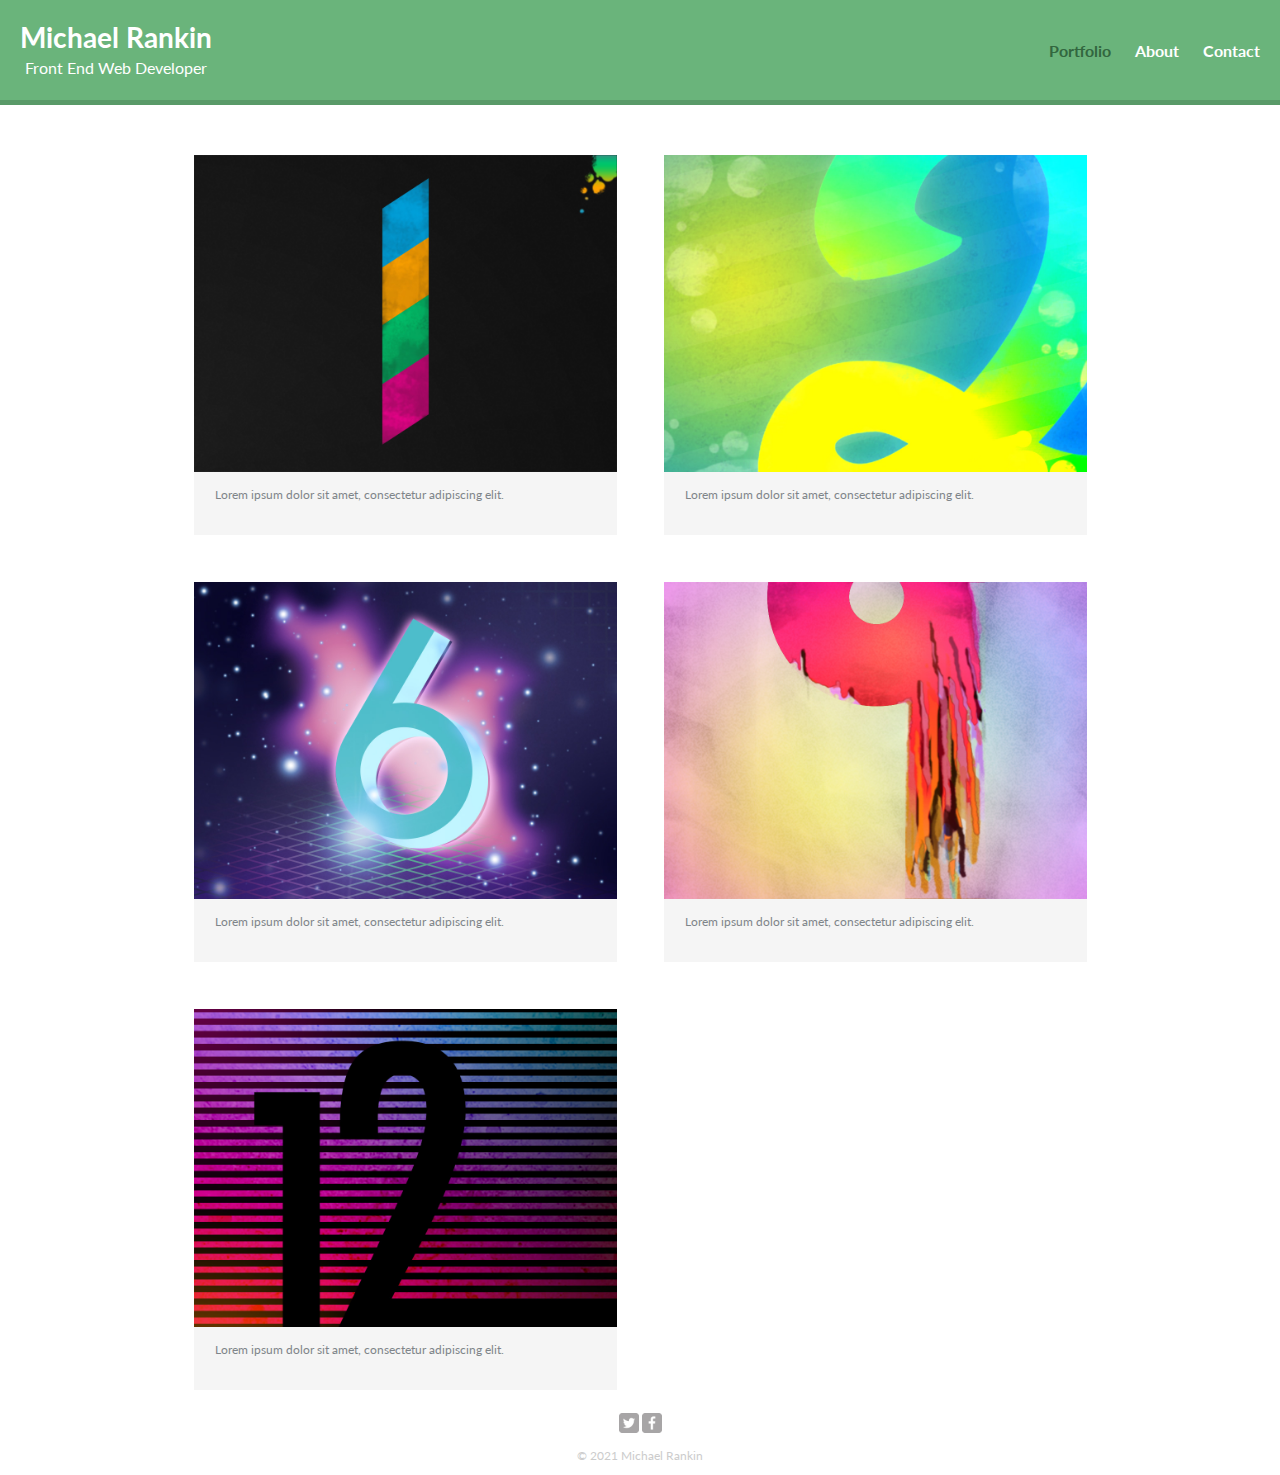
<file: index.html>
<!DOCTYPE html>
<html lang="en">

<head>
  <meta charset="UTF-8">
  <meta http-equiv="X-UA-Compatible" content="IE=edge">
  <meta name="viewport" content="width=device-width, initial-scale=1.0">
  <title>Michael | Front End Web Developer</title>
  <link rel="preconnect" href="https://fonts.googleapis.com">
  <link rel="preconnect" href="https://fonts.gstatic.com" crossorigin>
  <link href="https://fonts.googleapis.com/css2?family=Lato:wght@300;400;700&display=swap" rel="stylesheet">
  <link rel="stylesheet" href="css/main.css">
  <link rel="stylesheet" href="css/responsive.css">
</head>

<body>
  <header>
    <!-- Title for page (clicable for home page) -->
    <a id="logo" href="index.html">
      <h1>Michael Rankin</h1>
      <h2>Front End Web Developer</h2>
    </a>
    <!-- Navigation menu with 3 links -->
    <nav>
      <ul>
        <li><a href="#" class="selected">Portfolio</a></li>
        <li><a href="about.html">About</a></li>
        <li><a href="contact.html">Contact</a></li>
      </ul>
    </nav>
  </header>

  <!-- Gallery Start -->

  <!-- Gallery End -->

  <div id="wrapper">
    <ul id="gallery">
      <li>
        <img src="img/numbers-01.jpg" alt="Number 1">
        <p>Lorem ipsum dolor sit amet, consectetur adipiscing elit.</p>
      </li>
      <li>
        <img src="img/numbers-02.jpg" alt="Number 2">
        <p>Lorem ipsum dolor sit amet, consectetur adipiscing elit.</p>
      </li>
      <li>
        <img src="img/numbers-06.jpg" alt="Number 6">
        <p>Lorem ipsum dolor sit amet, consectetur adipiscing elit.</p>
      </li>
      <li>
        <img src="img/numbers-09.jpg" alt="Number 9">
        <p>Lorem ipsum dolor sit amet, consectetur adipiscing elit.</p>
      </li>
      <li>
        <img src="img/numbers-12.jpg" alt="Number 12">
        <p>Lorem ipsum dolor sit amet, consectetur adipiscing elit.</p>
      </li>
    </ul>
  </div>

  <footer>
    <a href="https://twitter.com" target="_blank"><img class="social-icon" src="img/twitter-wrap.png" alt="Twitter"></a>
    <a href="https://facebook.com" target="_blank"><img class="social-icon" src="img/facebook-wrap.png" alt="Facebook"></a>
    <p>&copy 2021 Michael Rankin</p>
  </footer>

</body>

</html>
</file>
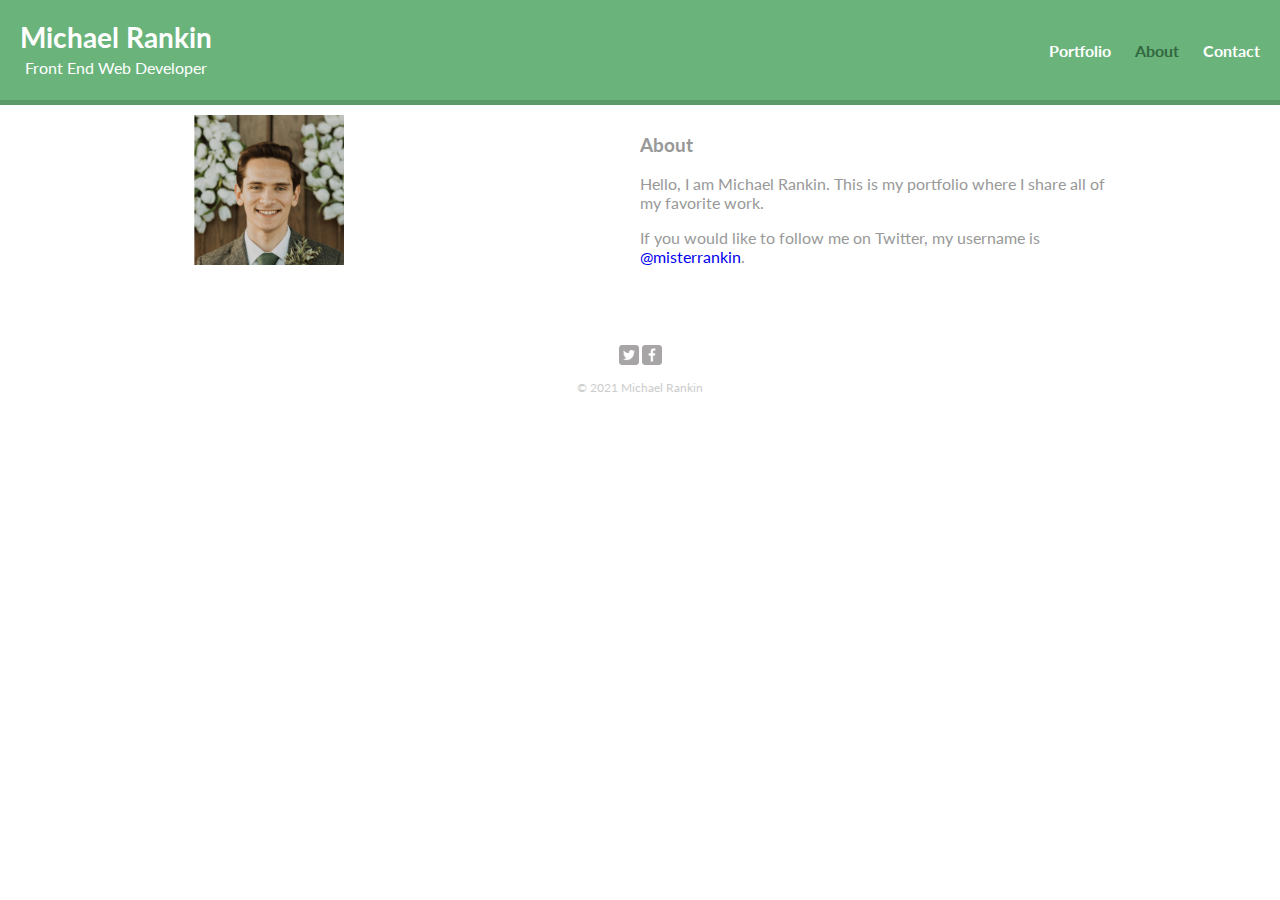
<file: about.html>
<!DOCTYPE html>
<html lang="en">

<head>
  <meta charset="UTF-8">
  <meta http-equiv="X-UA-Compatible" content="IE=edge">
  <meta name="viewport" content="width=device-width, initial-scale=1.0">
  <title>About | Front End Web Developer</title>
  <link rel="preconnect" href="https://fonts.googleapis.com">
  <link rel="preconnect" href="https://fonts.gstatic.com" crossorigin>
  <link href="https://fonts.googleapis.com/css2?family=Lato:wght@300;400;700&display=swap" rel="stylesheet">
  <link rel="stylesheet" href="css/main.css">
  <link rel="stylesheet" href="css/responsive.css">
</head>

<body>
  <header>
    <!-- Title for page (clicable for home page) -->
    <a id="logo" href="index.html">
      <h1>Michael Rankin</h1>
      <h2>Front End Web Developer</h2>
    </a>
    <nav>
      <ul>
        <li><a href="index.html">Portfolio</a></li>
        <li><a class="selected" href="#">About</a></li>
        <li><a href="contact.html">Contact</a></li>
      </ul>
    </nav>
    <!-- Navigation menu with 3 links -->
  </header>

  <div id="wrapper">
    <!-- First column start -->
    <section id="primary">
      <!-- Profile Image -->
      <img class="profile-photo" src="/img/profile.jpg" alt="Profile Picture" width="200px">
    </section>
    <!-- First column end -->

    <!-- Second column start -->
    <section id="secondary">
      <!-- Title -->
      <h3>About</h3>

      <!-- About Paragraph -->
      <p>Hello, I am Michael Rankin. This is my portfolio where I share all of my favorite work.</p>
      <p>If you would like to follow me on Twitter, my username is <a href="https://twitter.com/misterrankin" target="_blank">@misterrankin</a>.</p>

    </section>
    <!-- Second column end -->
  </div>

  <footer>
    <a href="https://twitter.com" target="_blank"><img class="social-icon" src="img/twitter-wrap.png" alt="Twitter"></a>
    <a href="https://facebook.com" target="_blank"><img class="social-icon" src="img/facebook-wrap.png" alt="Facebook"></a>
    <p>&copy 2021 Michael Rankin</p>
  </footer>

</body>

</html>
</file>
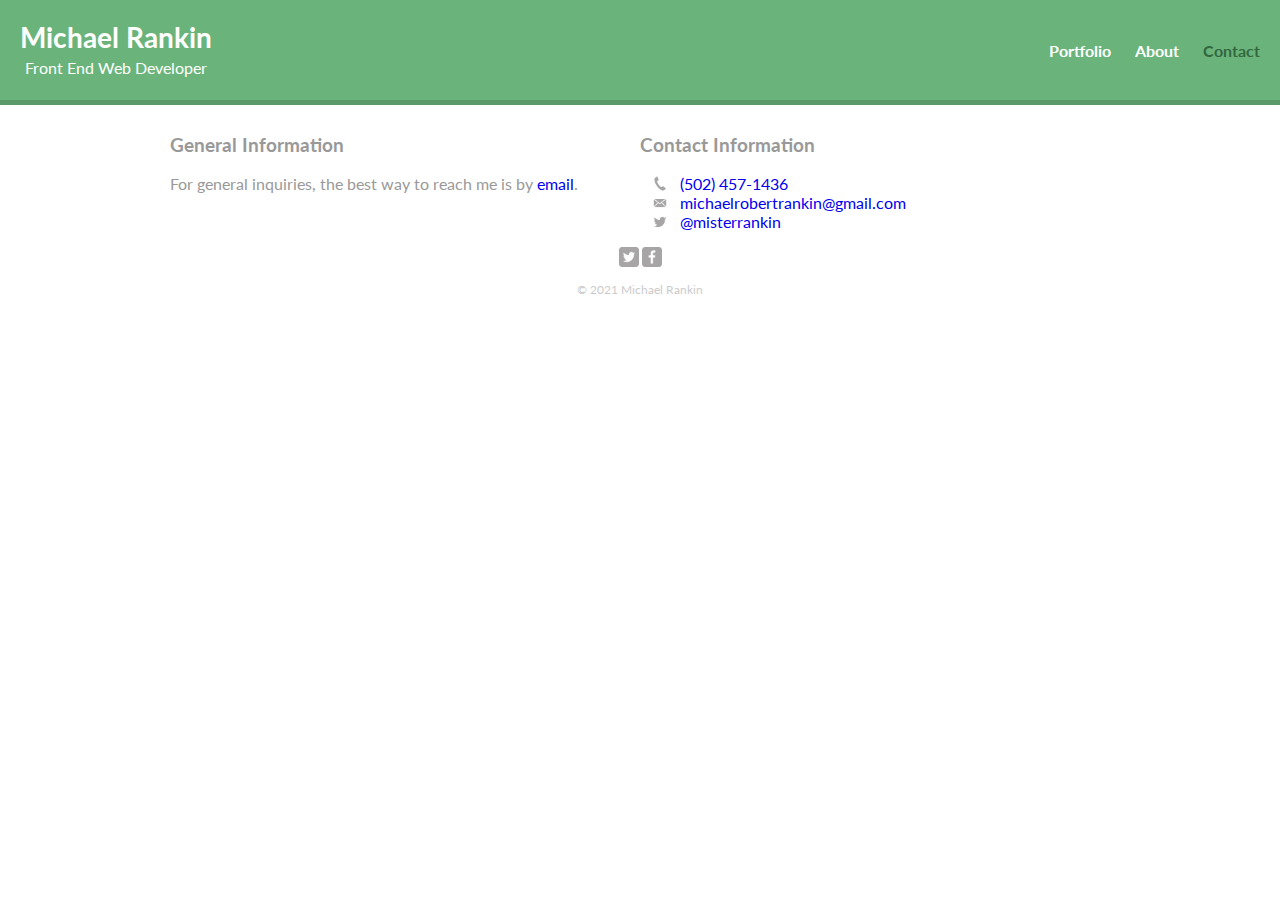
<file: contact.html>
<!DOCTYPE html>
<html lang="en">

<head>
  <meta charset="UTF-8">
  <meta http-equiv="X-UA-Compatible" content="IE=edge">
  <meta name="viewport" content="width=device-width, initial-scale=1.0">
  <title>Contact | Front End Web Developer</title>
  <link rel="preconnect" href="https://fonts.googleapis.com">
  <link rel="preconnect" href="https://fonts.gstatic.com" crossorigin>
  <link href="https://fonts.googleapis.com/css2?family=Lato:wght@300;400;700&display=swap" rel="stylesheet">
  <link rel="stylesheet" href="css/main.css">
  <link rel="stylesheet" href="css/responsive.css">
</head>

<body>
  <header>
    <!-- Title for page (clicable for home page) -->
    <a id="logo" href="index.html">
      <h1>Michael Rankin</h1>
      <h2>Front End Web Developer</h2>
    </a>
    <!-- Navigation menu with 3 links -->
    <nav>
      <ul>
        <li><a href="index.html">Portfolio</a></li>
        <li><a href="about.html">About</a></li>
        <li><a class="selected" href="#">Contact</a></li>
      </ul>
    </nav>
  </header>

  <div id="wrapper">
    <!-- Start First Column -->
    <section id="primary">
      <!-- Title -->
      <h3>General Information</h3>
      <!-- General Informatiion -->
      <p>For general inquiries, the best way to reach me is by <a href="mailto:michaelrobertrankin@gmail.com">email</a>.
      </p>
    </section>
    <!-- End First Column -->

    <!-- Start Second Column -->
    <section id="secondary">
      <!-- Title -->
      <h3>Contact Information</h3>
      <!-- Contact Information -->
      <ul class="contact-info">
        <li class="phone"><a href="tel:5024571436">(502) 457-1436</a></li>
        <li class="email"><a href="mailto:michaelrobertrankin@gmail.com">michaelrobertrankin@gmail.com</a></li>
        <li class="twitter"><a href="https://twitter.com/misterrankin" target="_blank">@misterrankin</a></li>
      </ul>
    </section>
    <!-- End Second Column -->
  </div>

  <footer>
    <a href="https://twitter.com" target="_blank"><img class="social-icon" src="img/twitter-wrap.png" alt="Twitter"></a>
    <a href="https://facebook.com" target="_blank"><img class="social-icon" src="img/facebook-wrap.png" alt="Facebook"></a>
    <p>&copy 2021 Michael Rankin</p>
  </footer>

</body>

</html>
</file>
<file: css/main.css>
/***************
General
****************/

ul {
  list-style: none;
  padding: 0;
}

a {
  text-decoration: none;
}

img {
  max-width: 100%;
}

body {
  font-family: 'Lato', sans-serif;
  margin: 0px;
}

h1 {
  font-size: 1.75em;
  font-weight: 700;
  margin-top: 0;
  padding-top: 20px;
}

h2 {
  font-size: 1em;
  font-weight: 400;
  margin: -15px 0 0 0;
}

#wrapper {
  max-width: 940px;
  margin: 0 auto;
  padding: 10px;
}

/***********
Colors
************/

body {
  background-color: #fff;
  color: #999;
  /* margin: 0; */
}

header {
  background: #6ab47b;
}

h1, h2, nav a {
  color: #fff
}

nav a:hover,
nav a.selected {
  color: #32673f;
}

/* Color of the background for mobile */

nav {
  background: #599a68;
}

/*************
Navigation
*************/

nav li {
  display: inline-block;
}

nav {
  text-align: center;
  padding: 10px;
  margin: 20px 0 0;
}

nav a {
  padding: 15px 10px;
  font-weight: 700;
}

nav ul {
  padding: 0px;
}

/*********
Header
**********/

#logo {
  text-align: center;
}

/*******
Footer
********/

footer {
  text-align: center;
  color: #ccc;
  font-size: .75em;
}

.social-icon {
  width: 20px;
  height: 20px;
  margin: 0;
}

/*************
Page: Portfolio
**************/

#gallery li {
background: #f5f5f5;
}

#gallery li p {
padding: 0 5% 5% 5%;
font-size: .75em;
color: #7f858a;
}

/***********
Page: Contact
************/

.contact-info li.phone a {
  background-image: url('../img/phone.png');
}

.contact-info li.email a {
  background-image: url('../img/mail.png');
}

.contact-info li.twitter a {
  background-image: url('../img/twitter.png');
}

.contact-info a {
  display: block;
  background-repeat: no-repeat;
  background-size: 20px 20px;
  padding: 0 0 0 30px;
  margin: 0 0 0 10px;
}
</file>
<file: css/responsive.css>
@media screen and (min-width: 480px) {
  /***************
  TWO COLUMN LAYOUT
  ****************/

  #primary {
    float: left;
    width: 50%;
  }

  #secondary {
    float: right;
    width: 50%;
  }

  footer {
    clear: both;
  }

  /************
  ABOUT PAGE
  ************/

  .profile-photo {
    float: left;
    max-width: 150px;
    margin: 0 5% 80px;
  }
}

@media screen and (min-width: 660px) {
  /************
  NAVIGATION MENU
  ************/

  #logo {
    float: left;
    padding-left: 20px;
  }

  nav {
    float: right;
    margin-top: 0;
    background: none;
    padding-top: 25px;
  }

  header {
    min-height: 100px;
    border-bottom: 5px solid #599a68;
  }

  /* 
  PORTFOLIO PAGE
  */

  #gallery li {
    width: 45%;
    float: left;
    margin: 2.5%;
  }

}
</file>
